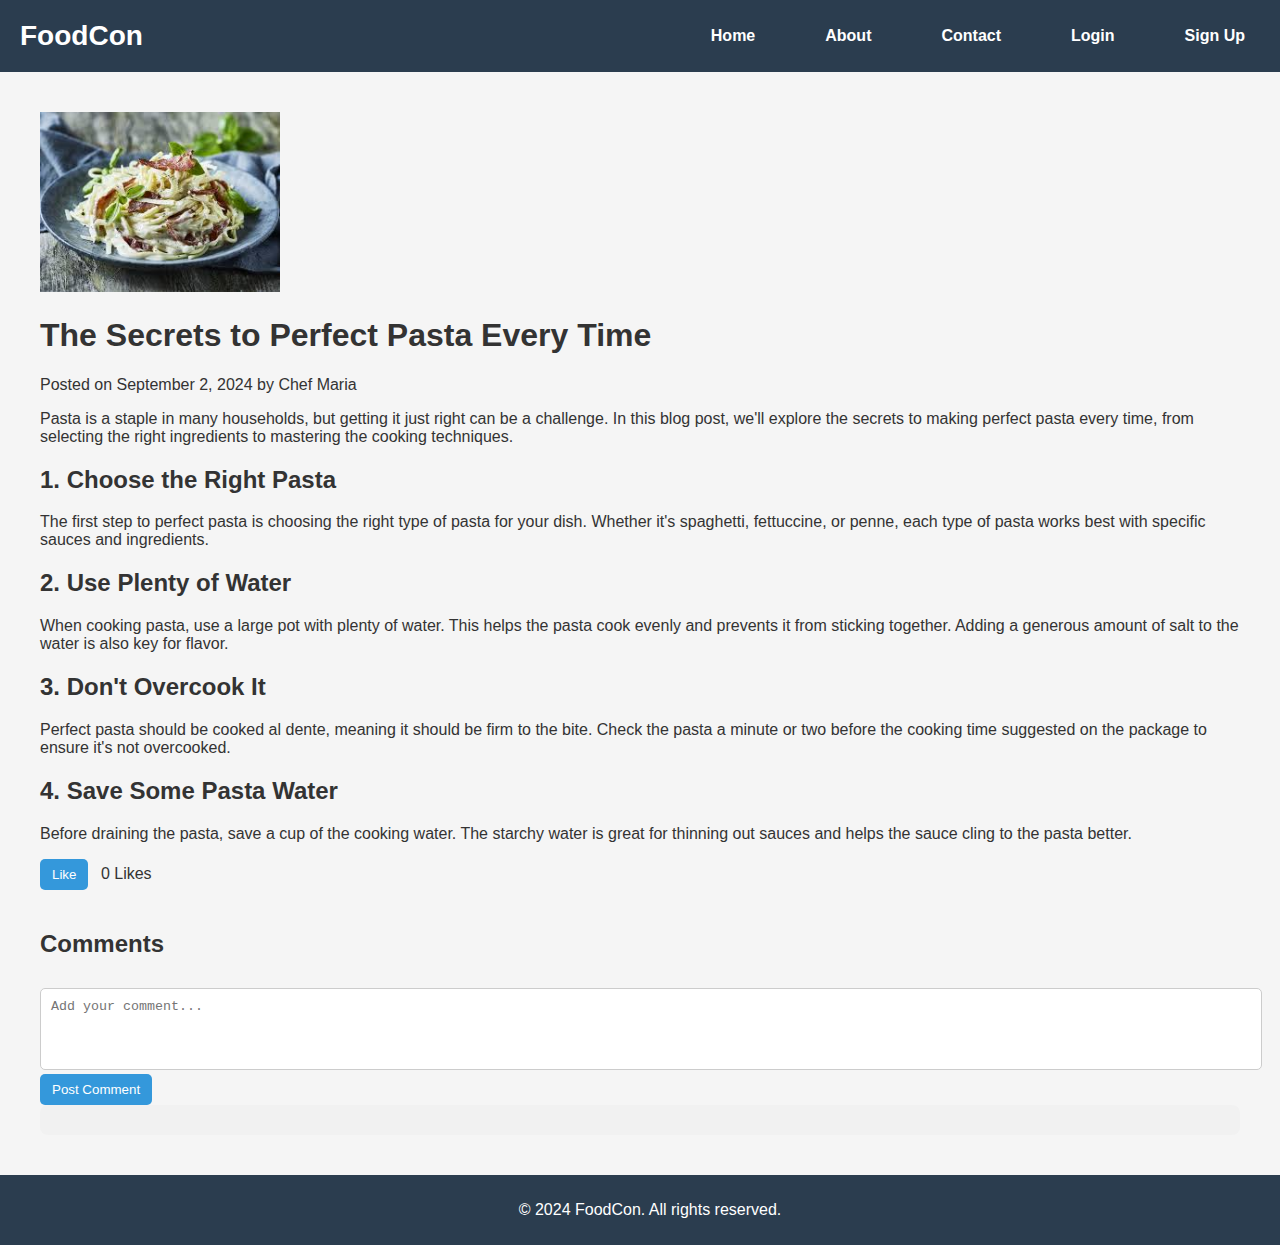
<file: blog1.html>
<!DOCTYPE html>
<html lang="en">
<head>
    <meta charset="UTF-8">
    <meta name="viewport" content="width=device-width, initial-scale=1.0">
    <title>The Secrets to Perfect Pasta Every Time - FoodCon</title>
    <link rel="stylesheet" href="styles.css">
</head>
<body>
    <header>
        <a href="index.html" class="logo">FoodCon</a>
        <nav>
            <ul>
                <li><a href="index.html">Home</a></li>
                <li><a href="about.html">About</a></li>
                <li><a href="contact.html">Contact</a></li>
                <li><a href="login.html">Login</a></li>
                <li><a href="signup.html">Sign Up</a></li>
            </ul>
        </nav>
    </header>

    <main>
        <article>
            <img src="images/recipe_perfect_pasta.jpg" alt="Perfect Pasta" style="width:20%;">
            <h1>The Secrets to Perfect Pasta Every Time</h1>
            <p>Posted on September 2, 2024 by Chef Maria</p>
            <p>Pasta is a staple in many households, but getting it just right can be a challenge. In this blog post, we'll explore the secrets to making perfect pasta every time, from selecting the right ingredients to mastering the cooking techniques.</p>

            <h2>1. Choose the Right Pasta</h2>
            <p>The first step to perfect pasta is choosing the right type of pasta for your dish. Whether it's spaghetti, fettuccine, or penne, each type of pasta works best with specific sauces and ingredients.</p>

            <h2>2. Use Plenty of Water</h2>
            <p>When cooking pasta, use a large pot with plenty of water. This helps the pasta cook evenly and prevents it from sticking together. Adding a generous amount of salt to the water is also key for flavor.</p>

            <h2>3. Don't Overcook It</h2>
            <p>Perfect pasta should be cooked al dente, meaning it should be firm to the bite. Check the pasta a minute or two before the cooking time suggested on the package to ensure it's not overcooked.</p>

            <h2>4. Save Some Pasta Water</h2>
            <p>Before draining the pasta, save a cup of the cooking water. The starchy water is great for thinning out sauces and helps the sauce cling to the pasta better.</p>

            <button class="like-btn" onclick="likePost(this)">Like</button> <span class="like-count">0 Likes</span>

            <section class="comments">
                <h2>Comments</h2>
                <form id="commentForm">
                    <textarea id="commentText" placeholder="Add your comment..." rows="4"></textarea>
                    <button type="submit">Post Comment</button>
                </form>

                <div class="comment-section" id="commentSection">
                    <!-- Comments will be added dynamically here -->
                </div>
            </section>
        </article>
    </main>

    <footer>
        <p>&copy; 2024 FoodCon. All rights reserved.</p>
    </footer>

    <script src="scripts.js"></script>
</body>
</html>
</file>
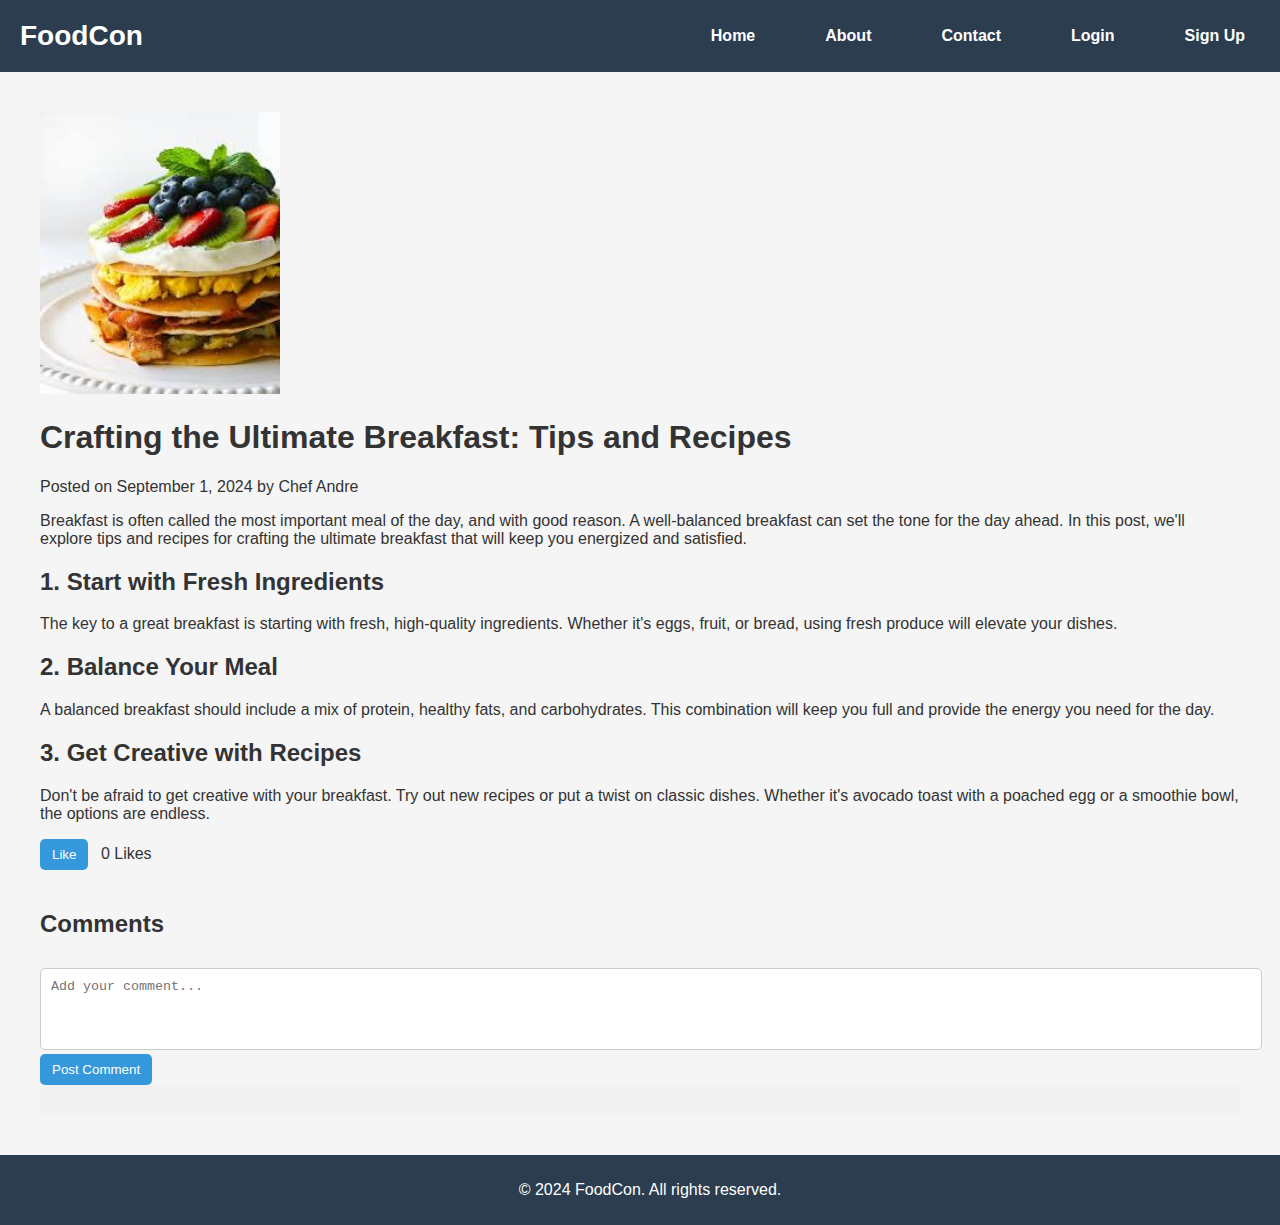
<file: blog2.html>
<!DOCTYPE html>
<html lang="en">
    <head>
        <meta charset="UTF-8">
        <meta name="viewport" content="width=device-width, initial-scale=1.0">
        <title>Crafting the Ultimate Breakfast: Tips and Recipes - FoodCon</title>
        <link rel="stylesheet" href="styles.css">
    </head>
    <body>

        <!-- Header -->
        <header>
            <a href="index.html" class="logo">FoodCon</a>
            <nav>
                <ul>
                    <li><a href="index.html">Home</a></li>
                    <li><a href="about.html">About</a></li>
                    <li><a href="contact.html">Contact</a></li>
                    <li><a href="login.html">Login</a></li>
                    <li><a href="signup.html">Sign Up</a></li>
                </ul>
            </nav>
        </header>

        <!-- Main Content Area -->
        <main>
            <article>
                <img src="images/ultimate_breakfast.jpg" alt="Ultimate Breakfast" style="width:20%;">
                <h1>Crafting the Ultimate Breakfast: Tips and Recipes</h1>
                <p>Posted on September 1, 2024 by Chef Andre</p>
                <p>Breakfast is often called the most important meal of the day, and with good reason. A well-balanced breakfast can set the tone for the day ahead. In this post, we'll explore tips and recipes for crafting the ultimate breakfast that will keep you energized and satisfied.</p>

                <h2>1. Start with Fresh Ingredients</h2>
                <p>The key to a great breakfast is starting with fresh, high-quality ingredients. Whether it's eggs, fruit, or bread, using fresh produce will elevate your dishes.</p>

                <h2>2. Balance Your Meal</h2>
                <p>A balanced breakfast should include a mix of protein, healthy fats, and carbohydrates. This combination will keep you full and provide the energy you need for the day.</p>

                <h2>3. Get Creative with Recipes</h2>
                <p>Don't be afraid to get creative with your breakfast. Try out new recipes or put a twist on classic dishes. Whether it's avocado toast with a poached egg or a smoothie bowl, the options are endless.</p>
        
                <button class="like-btn" onclick="likePost(this)">Like</button> <span class="like-count">0 Likes</span>
        
                <section class="comments">
                    <h2>Comments</h2>
                    <form id="commentForm">
                        <textarea id="commentText" placeholder="Add your comment..." rows="4"></textarea>
                        <button type="submit">Post Comment</button>
                    </form>
    
                    <div class="comment-section" id="commentSection">
                        <!-- Comments will be added dynamically here -->
                    </div>
                </section>

            </article>
        </main>
        
        <!-- Footer -->
        <footer>
            <p>&copy; 2024 FoodCon. All rights reserved.</p>
        </footer>
        
        <!-- Link to external JavaScript file -->
        <script src="scripts.js"></script>
    </body> 
</html>
</file>
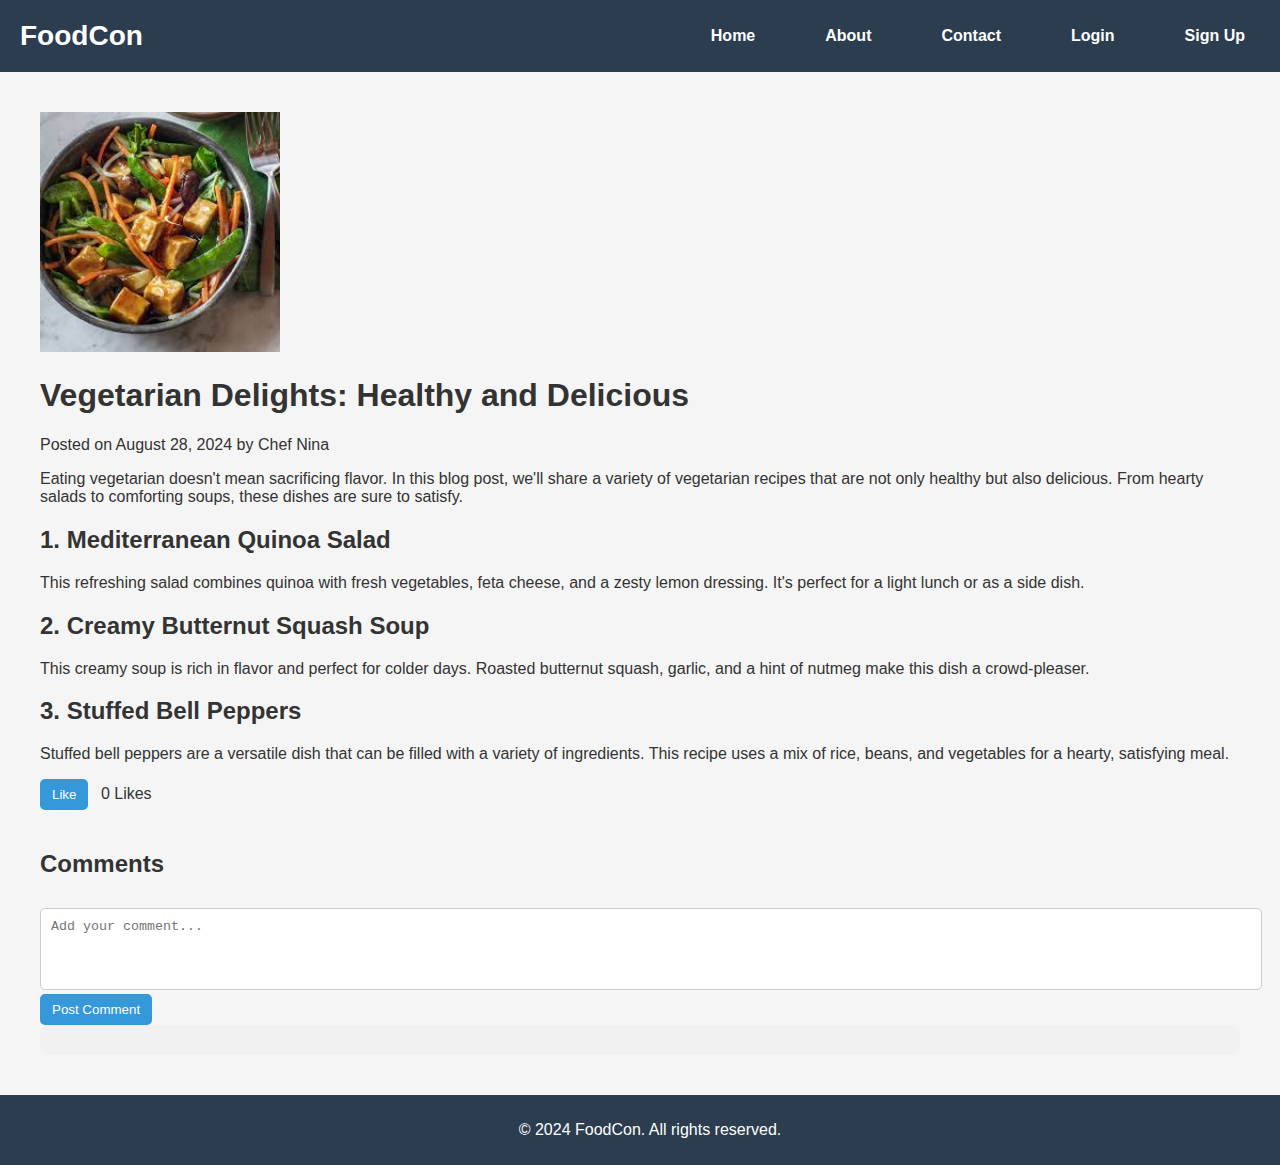
<file: blog3.html>
<!DOCTYPE html>
<html lang="en">
<head>
    <meta charset="UTF-8">
    <meta name="viewport" content="width=device-width, initial-scale=1.0">
    <title>Vegetarian Delights: Healthy and Delicious - FoodCon</title>
    <link rel="stylesheet" href="styles.css">
</head>
<body>

    <!-- Header -->
    <header>
        <a href="index.html" class="logo">FoodCon</a>
        <nav>
            <ul>
                <li><a href="index.html">Home</a></li>
                <li><a href="about.html">About</a></li>
                <li><a href="contact.html">Contact</a></li>
                <li><a href="login.html">Login</a></li>
                <li><a href="signup.html">Sign Up</a></li>
            </ul>
        </nav>
    </header>

    <!-- Main Content Area -->
    <main>
        <article>
            <img src="images/vegetarian_delights.jpg" alt="Vegetarian Delights" style="width:20%;">
            <h1>Vegetarian Delights: Healthy and Delicious</h1>
            <p>Posted on August 28, 2024 by Chef Nina</p>
            <p>Eating vegetarian doesn't mean sacrificing flavor. In this blog post, we'll share a variety of vegetarian recipes that are not only healthy but also delicious. From hearty salads to comforting soups, these dishes are sure to satisfy.</p>

            <h2>1. Mediterranean Quinoa Salad</h2>
            <p>This refreshing salad combines quinoa with fresh vegetables, feta cheese, and a zesty lemon dressing. It's perfect for a light lunch or as a side dish.</p>

            <h2>2. Creamy Butternut Squash Soup</h2>
            <p>This creamy soup is rich in flavor and perfect for colder days. Roasted butternut squash, garlic, and a hint of nutmeg make this dish a crowd-pleaser.</p>

            <h2>3. Stuffed Bell Peppers</h2>
            <p>Stuffed bell peppers are a versatile dish that can be filled with a variety of ingredients. This recipe uses a mix of rice, beans, and vegetables for a hearty, satisfying meal.</p>

            <button class="like-btn" onclick="likePost(this)">Like</button> <span class="like-count">0 Likes</span>

            <section class="comments">
                <h2>Comments</h2>
                <form id="commentForm">
                    <textarea id="commentText" placeholder="Add your comment..." rows="4"></textarea>
                    <button type="submit">Post Comment</button>
                </form>

                <div class="comment-section" id="commentSection">
                    <!-- Comments will be added dynamically here -->
                </div>
            </section>
        </article>
    </main>

    <!-- Footer -->
    <footer>
        <p>&copy; 2024 FoodCon. All rights reserved.</p>
    </footer>

    <!-- Link to external JavaScript file -->
    <script src="scripts.js"></script>
</body>
</html>
</file>
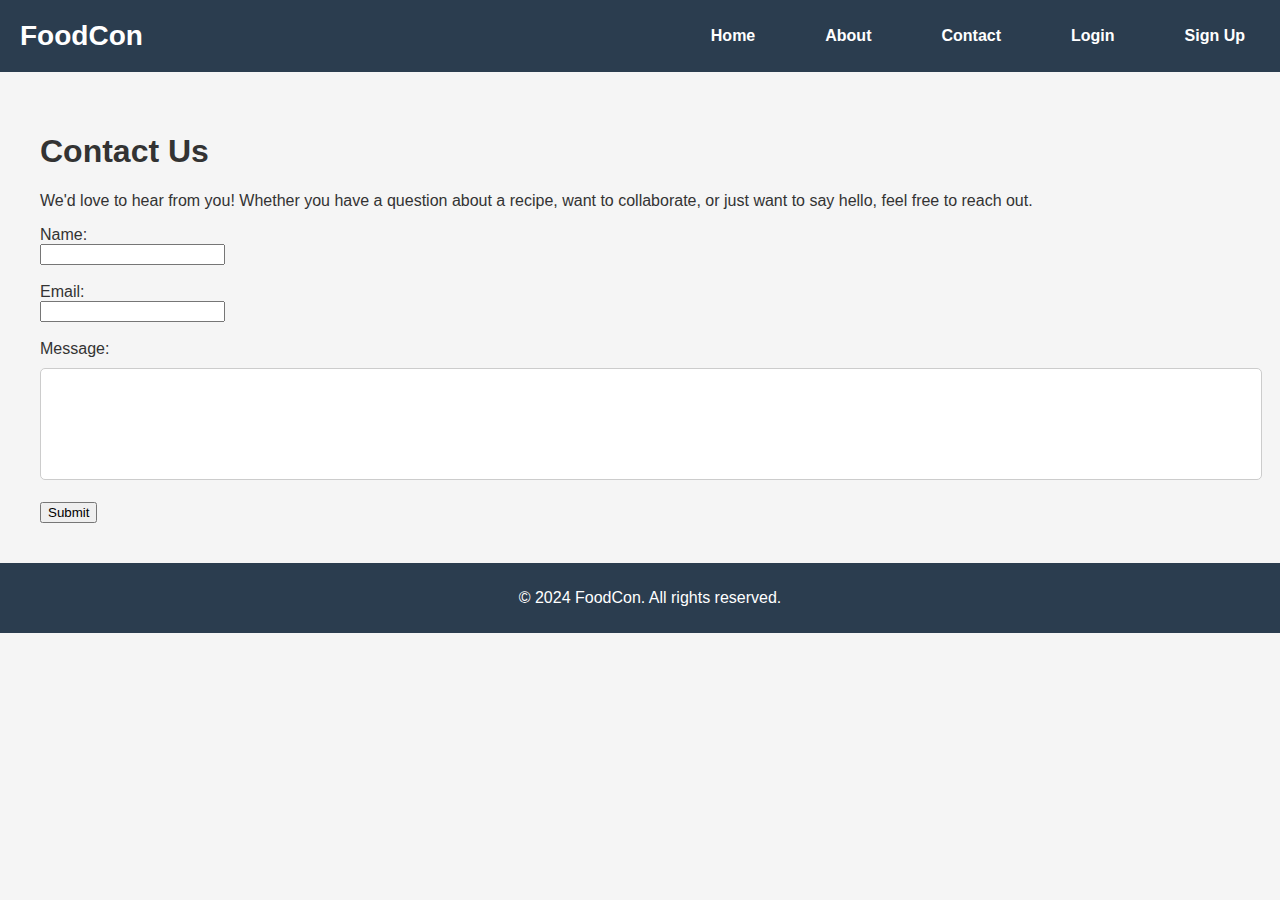
<file: contact.html>
<!DOCTYPE html>
<html lang="en">
<head>
    <meta charset="UTF-8">
    <meta name="viewport" content="width=device-width, initial-scale=1.0">
    <title>Contact Us - FoodCon</title>
    <link rel="stylesheet" href="styles.css">
</head>
<body>

    <!-- Header -->
    <header>
        <a href="index.html" class="logo">FoodCon</a>
        <nav>
            <ul>
                <li><a href="index.html">Home</a></li>
                <li><a href="about.html">About</a></li>
                <li><a href="contact.html">Contact</a></li>
                <li><a href="login.html">Login</a></li>
                <li><a href="signup.html">Sign Up</a></li>
            </ul>
        </nav>
    </header>

    <!-- Main Content Area -->
    <main>
        <section>
            <h1>Contact Us</h1>
            <p>We'd love to hear from you! Whether you have a question about a recipe, want to collaborate, or just want to say hello, feel free to reach out.</p>
            <form action="#">
                <label for="name">Name:</label><br>
                <input type="text" id="name" name="name" required><br><br>

                <label for="email">Email:</label><br>
                <input type="email" id="email" name="email" required><br><br>

                <label for="message">Message:</label><br>
                <textarea id="message" name="message" rows="6" required></textarea><br><br>

                <input type="submit" value="Submit">
            </form>
        </section>
    </main>

    <!-- Footer -->
    <footer>
        <p>&copy; 2024 FoodCon. All rights reserved.</p>
    </footer>

</body>
</html>
</file>
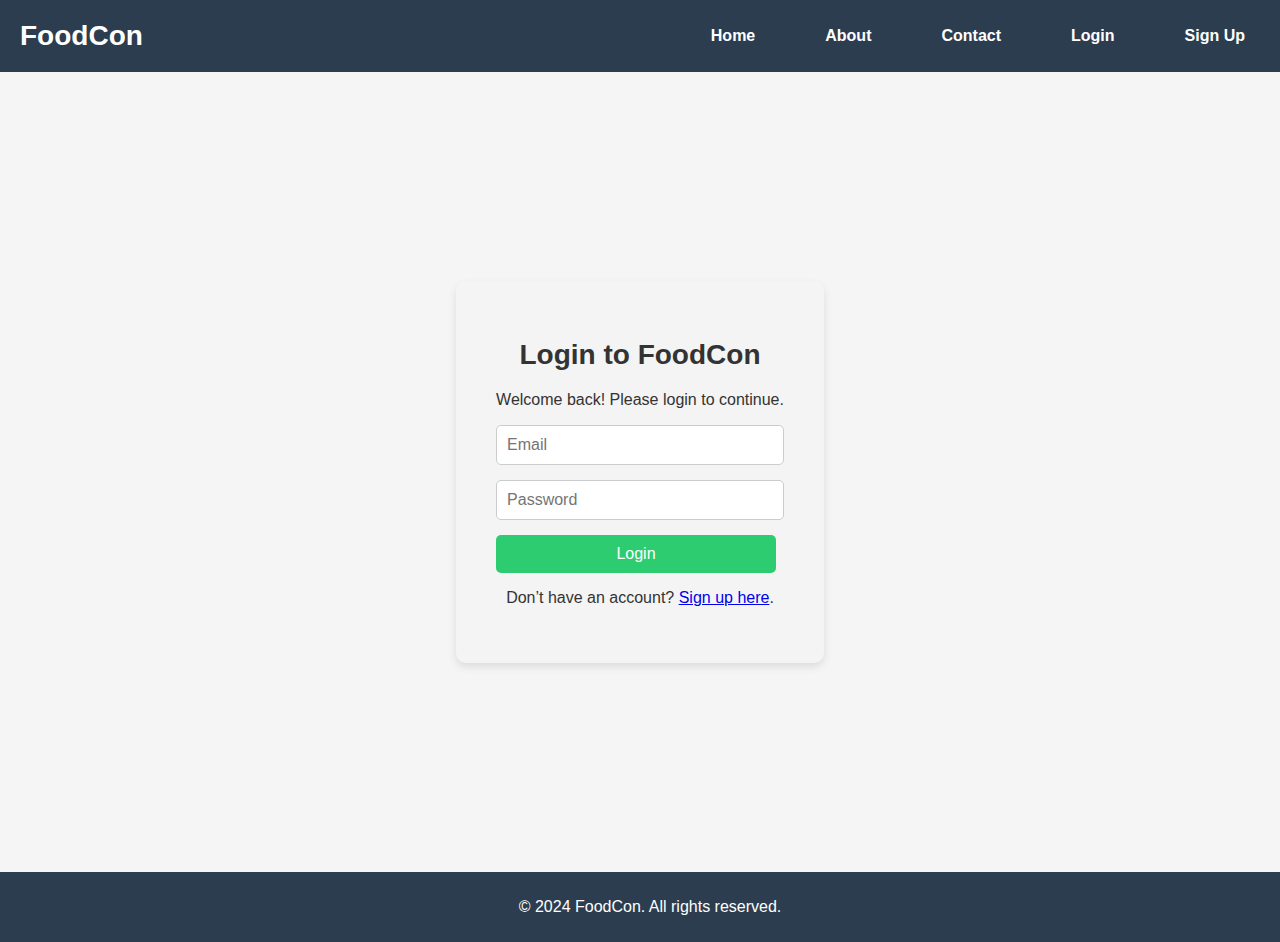
<file: login.html>
<!DOCTYPE html>
<html lang="en">
<head>
    <meta charset="UTF-8">
    <meta name="viewport" content="width=device-width, initial-scale=1.0">
    <title>Login - FoodCon</title>
    <link rel="stylesheet" href="styles.css">
</head>
<body>

    <!-- Header -->
    <header>
        <a href="index.html" class="logo">FoodCon</a>
        <nav>
            <ul>
                <li><a href="index.html">Home</a></li>
                <li><a href="about.html">About</a></li>
                <li><a href="contact.html">Contact</a></li>
                <li><a href="login.html">Login</a></li>
                <li><a href="signup.html">Sign Up</a></li>
            </ul>
        </nav>
    </header>

    <!-- Main Content -->
    <main class="login-page">
        <section>
            <h1>Login to FoodCon</h1>
            <p>Welcome back! Please login to continue.</p>

            <form id="loginForm">
                <input type="email" placeholder="Email" id="email" required>
                <input type="password" placeholder="Password" id="password" required>
                <button type="submit">Login</button>
                <p id="error-message" style="display:none; color:red;">Incorrect email or password</p>
            </form>

            <p>Don’t have an account? <a href="signup.html">Sign up here</a>.</p>
        </section>
    </main>

    <!-- Footer -->
    <footer>
        <p>&copy; 2024 FoodCon. All rights reserved.</p>
    </footer>

    <script src="scripts.js"></script>
</body>
</html>
</file>
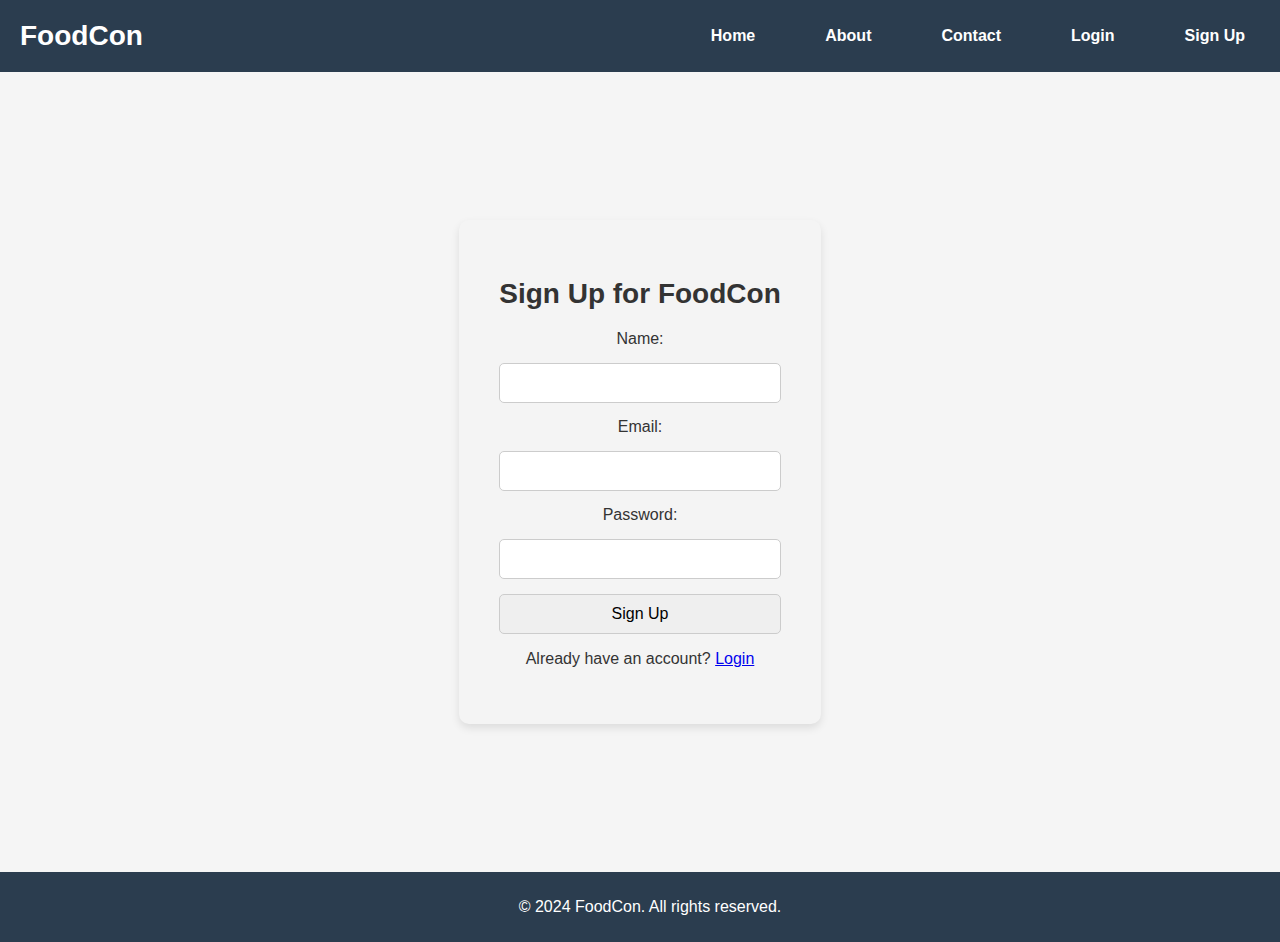
<file: signup.html>
<!DOCTYPE html>
<html lang="en">
<head>
    <meta charset="UTF-8">
    <meta name="viewport" content="width=device-width, initial-scale=1.0">
    <title>Sign Up - FoodCon</title>
    <link rel="stylesheet" href="styles.css">
</head>
<body>

    <!-- Header -->
    <header>
        <a href="index.html" class="logo">FoodCon</a>
        <nav>
            <ul>
                <li><a href="index.html">Home</a></li>
                <li><a href="about.html">About</a></li>
                <li><a href="contact.html">Contact</a></li>
                <li><a href="login.html">Login</a></li>
                <li><a href="signup.html">Sign Up</a></li>
            </ul>
        </nav>
    </header>

    <!-- Main Content Area -->
    <main class="login-page">
        <section>
            <h1>Sign Up for FoodCon</h1>
            <form action="#">
                <label for="name">Name:</label>
                <input type="text" id="name" name="name" required>

                <label for="email">Email:</label>
                <input type="email" id="email" name="email" required>

                <label for="password">Password:</label>
                <input type="password" id="password" name="password" required>

                <input type="submit" value="Sign Up">
            </form>
            <p>Already have an account? <a href="login.html">Login</a></p>
        </section>
    </main>

    <!-- Footer -->
    <footer>
        <p>&copy; 2024 FoodCon. All rights reserved.</p>
    </footer>

</body>
</html>
</file>
<file: styles.css>
body {
    font-family: 'Open Sans', sans-serif;
    margin: 0;
    padding: 0;
    background: #f9f9f9;
    color: #333;
}

header {
    background-color: #2c3e50;
    padding: 5px;
    text-align: left;
}

header .logo {
    color: #ecf0f1;
    font-size: 26px;
    font-weight: bold;
    text-decoration: none;
}

nav ul {
    list-style-type: none;
    margin: 0;
    padding: 0;
    display: flex;
    justify-content: flex-end;
}

nav ul li {
    margin-left: 20px;
}

nav ul li a {
    color: #ecf0f1;
    text-decoration: none;
    font-weight: bold;
}

main {
    padding: 20px;
}

footer {
    background-color: #2c3e50;
    color: #ecf0f1;
    text-align: center;
    padding: 1px;
    width: 100%;
    bottom: 0;
}

/* Blog Posts */
.blog-post {
    background: #ffffff;
    padding: 20px;
    margin-bottom: 20px;
    border-radius: 8px;
    box-shadow: 0 2px 5px rgba(0, 0, 0, 0.1);
}

.blog-post h3 {
    margin-top: 0;
}

.blog-post a {
    color: #2980b9;
    text-decoration: none;
}

/* Buttons */
button {
    background-color: #3498db;
    color: white;
    border: none;
    padding: 8px 12px;
    border-radius: 5px;
    cursor: pointer;
    margin-right: 8px;
    transition: background-color 0.3s ease;
}

button:hover {
    background-color: #2980b9;
}

/* Search bar */
.search-bar {
    margin-bottom: 20px;
    display: flex;
}

.search-bar input {
    padding: 8px;
    border: 2px solid #ccc;
    border-radius: 5px 0 0 5px;
    flex: 1;
}

.search-bar button {
    padding: 8px 12px;
    border-radius: 0 5px 5px 0;
}

/* Comments Section */
.comments {
    margin-top: 40px;
}

.comment-section {
    background-color: #f1f1f1;
    padding: 15px;
    border-radius: 8px;
}

.comment {
    background-color: #ffffff;
    border: 1px solid #ddd;
    padding: 10px;
    margin-bottom: 15px;
    border-radius: 8px;
    box-shadow: 0 1px 3px rgba(0, 0, 0, 0.05);
    position: relative;
}

.comment button {
    padding: 5px 10px;
}

.upvote-btn {
    background-color: #e67e22;
    color: #ffffff;
}

.upvote-btn:hover {
    background-color: #d35400;
}

/* Reply Section */
.replies {
    margin-left: 30px;
    padding-top: 10px;
}

textarea {
    width: 100%;
    margin-top: 10px;
    padding: 10px;
    border-radius: 5px;
    border: 1px solid #ccc;
    resize: none;
}

.reply-box {
    display: block;
    margin-bottom: 10px;
}

/* Align buttons for Reply and Upvote */
.comment button {
    margin-right: 5px;
}

.comment-actions {
    margin-top: 10px;
    display: flex;
    justify-content: flex-start;
}

/* About Page Styles */
.about-page {
    padding: 40px;
    text-align: center;
}

.about-page h1 {
    font-size: 36px;
    margin-bottom: 20px;
}

.about-page h2 {
    font-size: 28px;
    margin-top: 40px;
}

.team {
    display: flex;
    justify-content: center;
    gap: 40px;
    margin-top: 30px;
}

.team-member {
    text-align: center;
    max-width: 200px;
}

.team-member img {
    width: 100%;
    border-radius: 50%;
}

.team-member h3 {
    font-size: 22px;
    margin-top: 10px;
}

.team-member p {
    color: #888;
}

/* Login Page Styles */
.login-page {
    display: flex;
    justify-content: center;
    align-items: center;
    min-height: 80vh;
}

.login-page section {
    background-color: #f4f4f4;
    padding: 40px;
    border-radius: 10px;
    box-shadow: 0 4px 8px rgba(0, 0, 0, 0.1);
    text-align: center;
}

.login-page h1 {
    font-size: 28px;
    margin-bottom: 20px;
}

.login-page form {
    display: flex;
    flex-direction: column;
    gap: 15px;
}

.login-page form input {
    padding: 10px;
    font-size: 16px;
    border: 1px solid #ccc;
    border-radius: 5px;
}

.login-page form button {
    padding: 10px;
    font-size: 16px;
    background-color: #2ecc71;
    color: #fff;
    border: none;
    border-radius: 5px;
    cursor: pointer;
}

.login-page form button:hover {
    background-color: #27ae60;
}

/* Main Content Area */
main {
    padding: 20px;
}

.featured-blogs {
    display: grid;
    grid-template-columns: repeat(auto-fit, minmax(300px, 1fr));
    gap: 20px;
}

.blog-post img {
    width: 100%;
    height: auto;
    border-radius: 5px;
}

.blog-post h3 {
    font-size: 22px;
    margin-top: 10px;
}

.blog-post p {
    font-size: 14px;
    margin: 10px 0;
}

.blog-post button {
    background-color: #e74c3c;
    color: #fff;
    border: none;
    padding: 10px;
    border-radius: 5px;
    cursor: pointer;
    margin-right: 10px;
}

.blog-post button:hover {
    background-color: #c0392b;
}

.blog-post a {
    display: inline-block;
    margin-top: 10px;
    color: #3498db;
    text-decoration: none;
}

.blog-post a:hover {
    text-decoration: underline;
}

/* General Styling */
body {
    font-family: 'Open Sans', sans-serif;
    margin: 0;
    padding: 0;
    background: #f5f5f5;
    color: #333;
}

header {
    background-color: #2b3d4f;
    padding: 20px;
    display: flex;
    justify-content: space-between;
    align-items: center;
}

header .logo {
    color: #fff;
    font-size: 28px;
    font-weight: bold;
    text-decoration: none;
}

nav ul {
    list-style-type: none;
    margin: 0;
    padding: 0;
    display: flex;
    gap: 20px;
}

nav ul li a {
    color: #fff;
    text-decoration: none;
    font-weight: bold;
    padding: 10px 15px;
    transition: background-color 0.3s ease;
}

nav ul li a:hover {
    background-color: #1e2a3a;
    border-radius: 5px;
}

main {
    padding: 40px;
}

.hero-section {
    background-image: url('images/hero-bg.jpg');
    background-size: cover;
    background-position: center;
    height: 300px;
    display: flex;
    justify-content: center;
    align-items: center;
    color: rgb(101, 98, 98);
    text-align: center;
    border-radius: 8px;
}

.hero-content h1 {
    font-size: 36px;
    margin-bottom: 10px;
}

.hero-content p {
    font-size: 18px;
}

.featured-blogs {
    display: grid;
    grid-template-columns: repeat(auto-fit, minmax(300px, 1fr));
    gap: 20px;
    margin-top: 40px;
}

.blog-post {
    background: white;
    padding: 20px;
    border-radius: 8px;
    box-shadow: 0 4px 10px rgba(0, 0, 0, 0.1);
    transition: transform 0.3s ease;
}

.blog-post:hover {
    transform: scale(1.02);
}

.blog-post img {
    width: 100%;
    height: auto;
    border-radius: 5px;
}

.blog-post h3 {
    margin: 15px 0;
    font-size: 24px;
}

.blog-post p {
    margin: 10px 0;
    color: #666;
}

.blog-post button {
    background-color: #e74c3c;
    color: white;
    border: none;
    padding: 8px 12px;
    border-radius: 5px;
    cursor: pointer;
    margin-right: 8px;
    transition: background-color 0.3s ease;
}

.blog-post button:hover {
    background-color: #c0392b;
}

.blog-post a {
    color: #3498db;
    text-decoration: none;
}

.blog-post a:hover {
    text-decoration: underline;
}

/* Footer Styling */
footer {
    background-color: #2b3d4f;
    color: #fff;
    text-align: center;
    padding: 10px;
    position: relative;
    bottom: 0;
    width: 100%;
}
</file>
